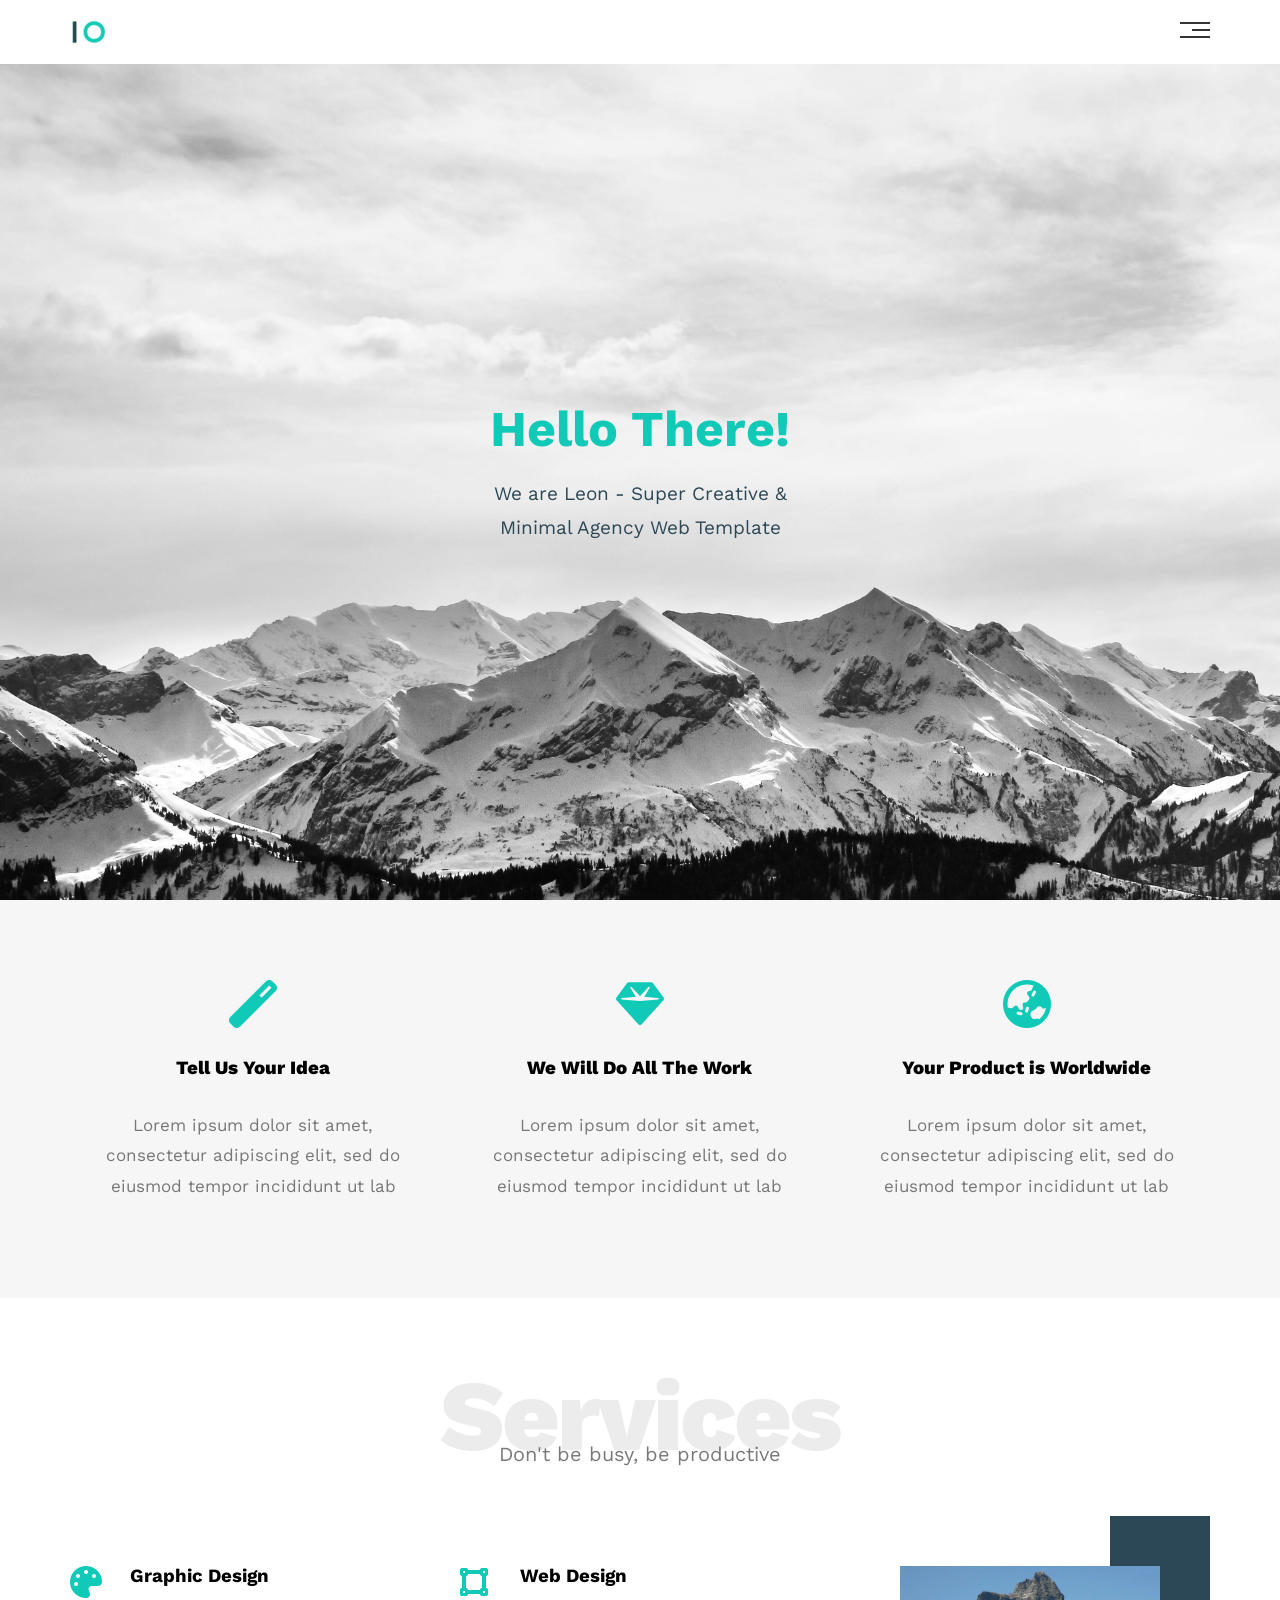
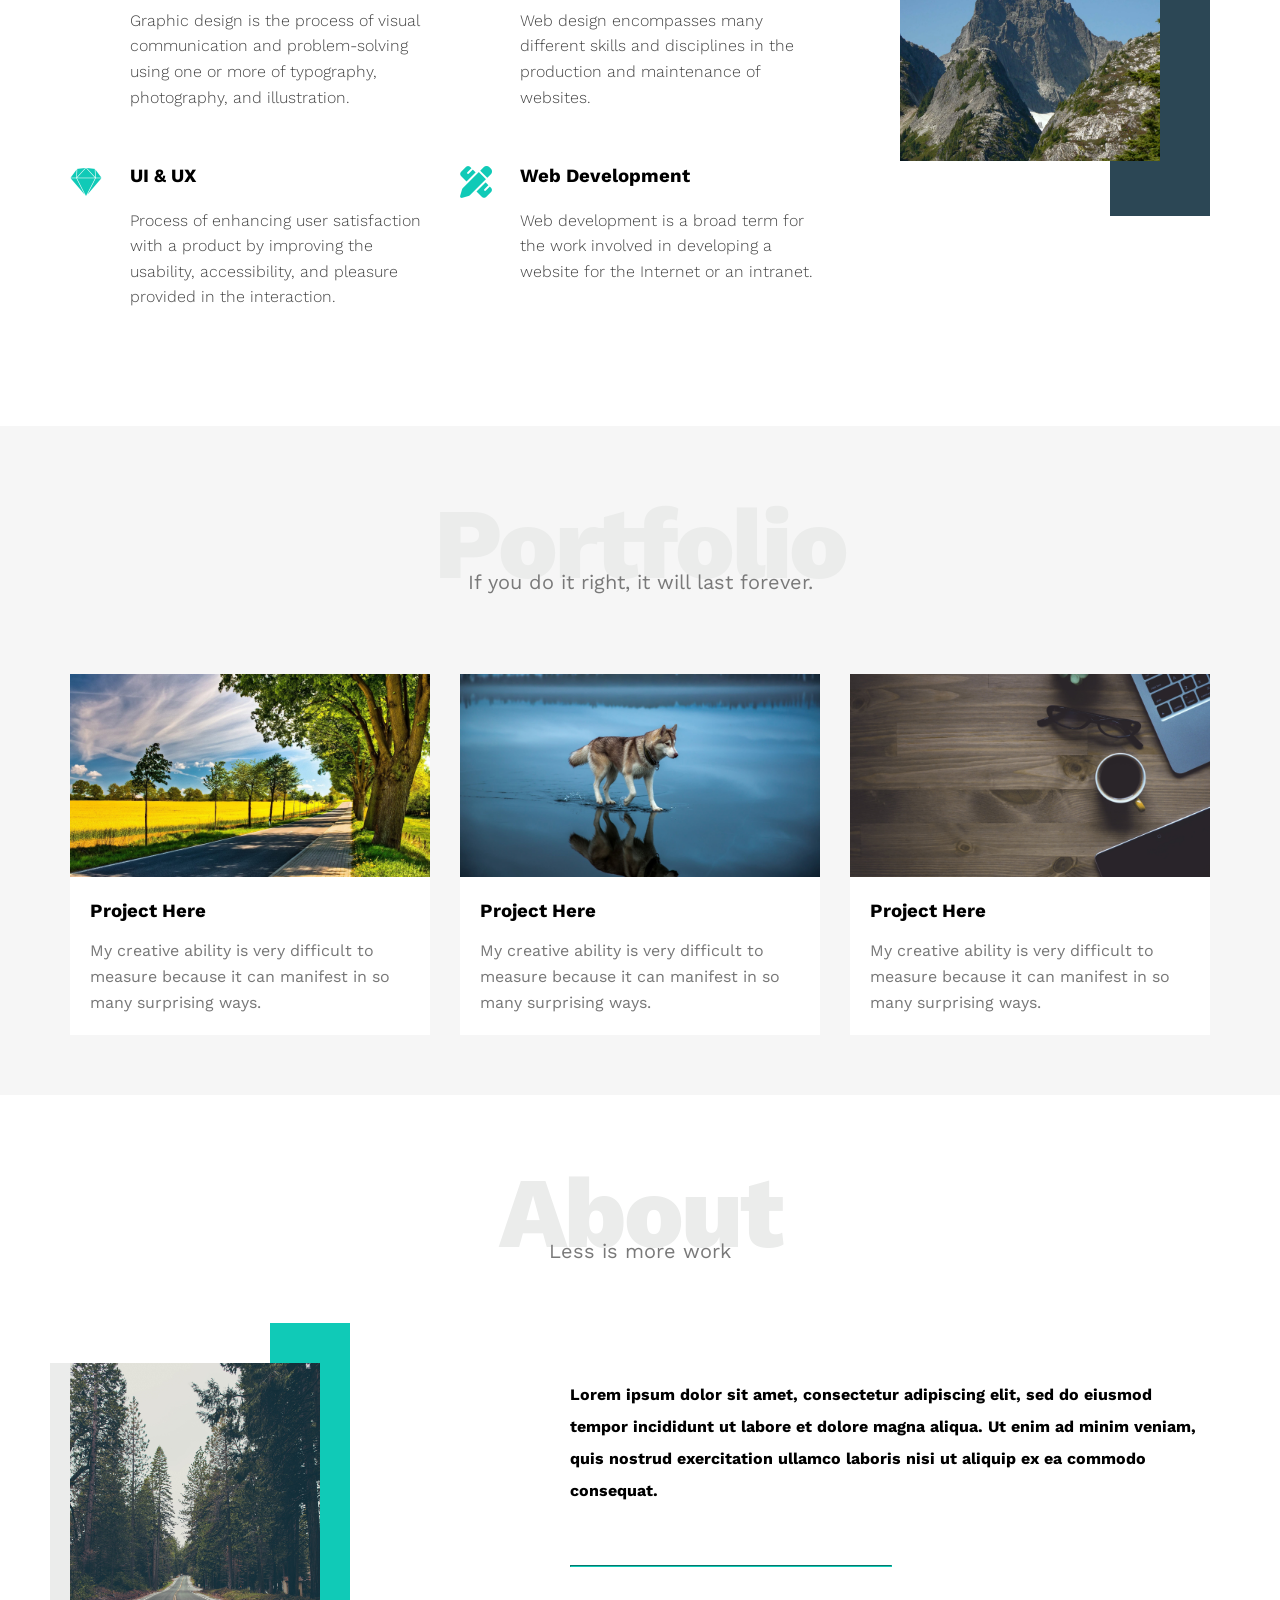
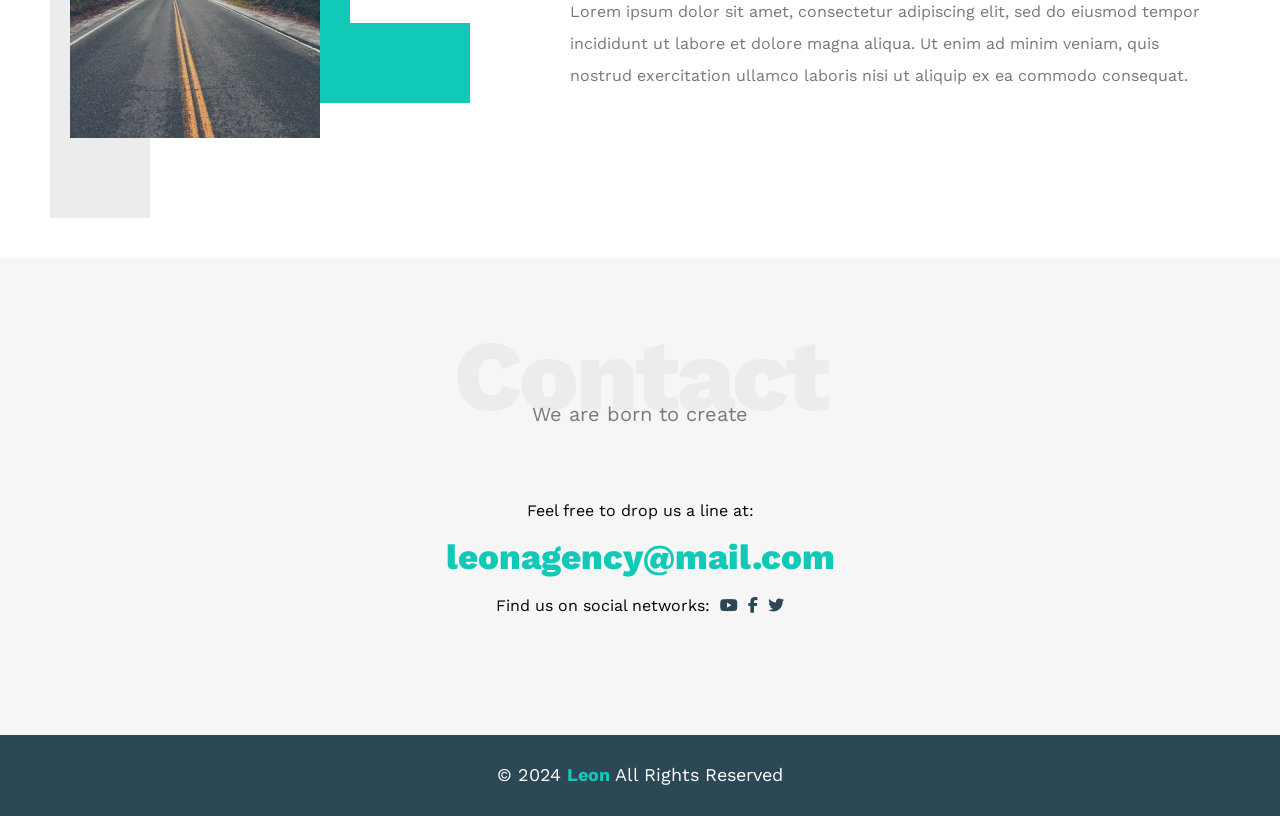
<file: index.html>
<!DOCTYPE html>
<html lang="en">
<head>
    <meta charset="UTF-8">
    <meta name="viewport" content="width=device-width, initial-scale=1.0">

    <title>Document</title>
    <!-- main template css file -->
    <link rel="stylesheet" href="css/leon.css">
    <!-- normalize css -->
    <link rel="stylesheet" href="css/normalize.css">
    <!-- font awesome library -->
    <link rel="stylesheet" href="css/all.min.css">
    <!-- google fonts -->
    <link rel="preconnect" href="https://fonts.googleapis.com">
    <link rel="preconnect" href="https://fonts.gstatic.com" crossorigin>
    <link href="https://fonts.googleapis.com/css2?family=Work+Sans:ital,wght@0,100..900;1,100..900&display=swap" rel="stylesheet">
    <!-- Link to manifest file -->
    <link rel="manifest" href="manifest.json">
</head>
<body>
    <!-- start header -->
    <div class="header">
        <div class="container">
            <img class="logo" src="images/logo.png" alt="">
            <div class="links">
                <span class="icon">
                    <span></span>
                    <span></span>
                    <span></span>
                </span>
                <ul>
                    <li><a href="#services">Services</a></li>
                    <li><a href="#portfolio">Portfolio</a></li>
                    <li><a href="#about">About</a></li>
                    <li><a href="#contact">Contact</a></li>
                </ul>
            </div>
        </div>
    </div>
    <!-- end header -->
    <!-- start landing section -->
    <div class="landing">
        <div class="intro-text">
            <h1>Hello There!</h1>
            <p>We are Leon - Super Creative & Minimal Agency Web Template</p>
        </div>
    </div>
    <!-- end landing section -->
    <!-- start feature -->
    <div class="features" id="features">
        <div class="container">
            <div class="feat">
                <i class="fas fa-magic fa-3x"></i>
                <h3>Tell Us Your Idea</h3>
                <p>Lorem ipsum dolor sit amet, consectetur adipiscing elit, sed do eiusmod tempor incididunt ut lab</p>
            </div>
            <div class="feat">
                <i class="fas fa-gem fa-3x"></i>
                <h3>We Will Do All The Work</h3>
                <p>Lorem ipsum dolor sit amet, consectetur adipiscing elit, sed do eiusmod tempor incididunt ut lab</p>
            </div>
            <div class="feat">
                <i class="fas fa-globe-asia fa-3x"></i>
                <h3>Your Product is Worldwide</h3>
                <p>Lorem ipsum dolor sit amet, consectetur adipiscing elit, sed do eiusmod tempor incididunt ut lab</p>
            </div>
        </div>
    </div>
    <!-- end feature -->
    <!-- start services -->
    <div class="services" id="services">
        <div class="container">
            <h2 class="special-heading">Services</h2>
            <p>Don't be busy, be productive</p>
            <div class="services-content">
                <div class="col">
                    <!-- start service -->
                    <div class="srv">
                        <i class="fas fa-palette fa-2x"></i>
                        <div class="text">
                            <h3>Graphic Design</h3>
                            <p>Graphic design is the process of visual communication and problem-solving using one or more of typography, photography, and illustration.</p>
                        </div>
                    </div>
                    <div class="srv">
                        <i class="fab fa-sketch fa-2x"></i>
                        <div class="text">
                            <h3>UI & UX</h3>
                            <p>Process of enhancing user satisfaction with a product by improving the usability, accessibility, and pleasure provided in the interaction.</p>
                        </div>
                    </div>
                    <!-- end service -->
                </div>
                <div class="col">
                    <!-- start service -->
                    <div class="srv">
                        <i class="fas fa-vector-square fa-2x"></i>
                        <div class="text">
                            <h3>Web Design</h3>
                            <p>Web design encompasses many different skills and disciplines in the production and maintenance of websites.</p>
                        </div>
                    </div>
                    <div class="srv">
                        <i class="fas fa-pencil-ruler fa-2x"></i>
                        <div class="text">
                            <h3>Web Development</h3>
                            <p>Web development is a broad term for the work involved in developing a website for the Internet or an intranet.</p>
                        </div>
                    </div>
                    <!-- end service -->
                </div>
                <div class="col">
                    <div class="image image-column">
                        <img src="images/services.webp" alt="">
                    </div>
                </div>
            </div>
        </div>
    </div>
    <!-- end services -->
    <!-- start portfolio -->
    <div class="portfolio" id="portfolio">
        <div class="container">
            <h2 class="special-heading">Portfolio</h2>
            <p>If you do it right, it will last forever.</p>
            <div class="portfolio-content">
                <div class="card">
                    <img src="images/portfolio-1.jpg" alt="">
                    <div class="info">
                        <h3>Project Here</h3>
                        <p>My creative ability is very difficult to measure because it can manifest in so many surprising ways.</p>
                    </div>
                </div>
                <div class="card">
                    <img src="images/portfolio-2.jpg" alt="">
                    <div class="info">
                        <h3>Project Here</h3>
                        <p>My creative ability is very difficult to measure because it can manifest in so many surprising ways.</p>
                    </div>
                </div>
                <div class="card">
                    <img src="images/portfolio-3.jpg" alt="">
                    <div class="info">
                        <h3>Project Here</h3>
                        <p>My creative ability is very difficult to measure because it can manifest in so many surprising ways.</p>
                    </div>
                </div>
            </div>
        </div>
    </div>
    <!-- end portfolio -->
    <!-- start about -->
    <div class="about" id="about">
        <div class="container">
            <h2 class="special-heading">About</h2>
            <p>Less is more work</p>
            <div class="about-content">
                <div class="image">
                    <img src="images/about.jpg" alt="">
                </div>
                <div class="text">
                    <p>Lorem ipsum dolor sit amet, consectetur adipiscing elit, sed do eiusmod tempor incididunt ut labore et dolore magna aliqua. Ut enim ad minim veniam, quis nostrud exercitation ullamco laboris nisi ut aliquip ex ea commodo consequat.</p>
                    <hr>
                    <p>Lorem ipsum dolor sit amet, consectetur adipiscing elit, sed do eiusmod tempor incididunt ut labore et dolore magna aliqua. Ut enim ad minim veniam, quis nostrud exercitation ullamco laboris nisi ut aliquip ex ea commodo consequat.</p>
                </div>
            </div>
        </div>
    </div>
    <!-- end about -->
    <!-- start Contact -->
    <div class="contact" id="contact">
        <div class="container">
            <h2 class="special-heading">Contact</h2>
            <p>We are born to create</p>
            <div class="info">
                <p class="label">Feel free to drop us a line at:</p>
                <a href="mailto:leonagency@mail.com?subject=Contact" class="link">leonagency@mail.com</a>
                <div class="social">
                    Find us on social networks:
                    <i class="fab fa-youtube"></i>
                    <i class="fab fa-facebook-f"></i>
                    <i class="fab fa-twitter"></i>
                </div>
            </div>
        </div>
    </div>
    <!-- end Contact -->
    <!-- start footer -->
    <div class="footer">
        &copy; 2024 <span>Leon</span> All Rights Reserved  
    </div>
    <!-- end footer -->

    <!-- Register Service Worker -->
    <script>
        if ('serviceWorker' in navigator) {
            window.addEventListener('load', () => {
                navigator.serviceWorker.register('/service-worker.js')
                    .then(registration => {
                        console.log('Service Worker registered with scope:', registration.scope);
                    })
                    .catch(error => {
                        console.error('Service Worker registration failed:', error);
                    });
            });
        }
    </script>
</body>
</html>
</file>
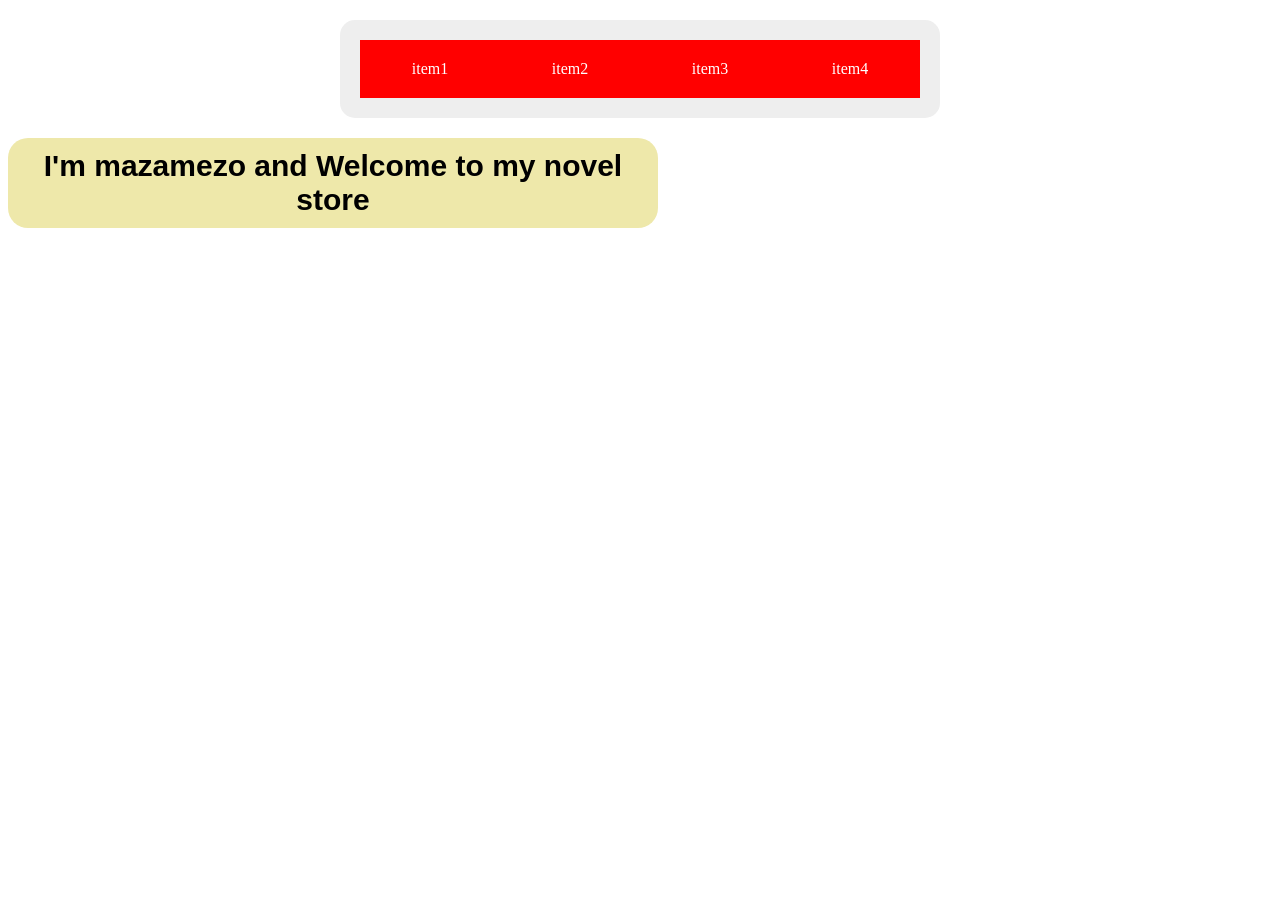
<file: test/index.html>
<!DOCTYPE html>
<html lang="en">
<head>
    <meta charset="UTF-8">
    <meta name="viewport" content="width=device-width, initial-scale=1.0">
    <title>Document</title>
    <link rel="stylesheet" href="style.css">
</head>
<body>
    <div class="flex">
        <div>item1</div>
        <div>item2</div>
        <div>item3</div>
        <div>item4</div>
    </div>
    <div class="box">
        <div class="text">
            <p>I'm mazamezo and Welcome to my novel store</p>
        </div>
    </div>

</body>
</html>
</file>
<file: css/leon.css>
/* start variables */
:root {
    --main-color: #10CAB7;
    --secondary-color: #2c4755;
    --section-padding: 60px;
    --section-background: #f6f6f6;
    --main-duration: 0.3s;
}
/* end variables */

/* start global rules */
* {
    -moz-box-sizing: border-box;
    -webkit-box-sizing: border-box;
    box-sizing: border-box;
    font-family: "Work Sans", sans-serif;
}

.container {
    /* he made it with padding-left and padding-right */
    /* the same with margin */
    padding-inline: 15px;
    margin-inline: auto;
    /* background-color: #aaa; */
}

html {
    scroll-behavior: smooth;
}

/* small */ 
@media (min-width: 768px) {
    .container{
        width: 750px;
    }
} 

/* medium */
@media (min-width: 992px) {
    .container{
        width: 970px;
    }
} 

/* large */
@media (min-width: 1200px) {
    .container{
        width: 1170px;
    }
} 
/* end global rules */
/* start component */
.special-heading {
    color: #ebeceb;
    font-size: 100px;
    text-align: center;
    font-weight: 800;
    letter-spacing: -3px;
    margin: 0;
}

.special-heading + p {
    margin: -30px 0 0 ;
    font-size: 20px;
    text-align: center;
    color: #797979;
}

@media (max-width: 767px) {
    .special-heading {
        font-size: 60px;
    }
    .special-heading + p {
        margin-top: -20px;
    }
}
/* end component */
/* start header */
.header {
    padding: 20px;
}
.header .container {
    display: flex;
    justify-content: space-between;
    align-items: center;
}

.header .logo {
    width: 60px;
}

.header .links {
    position: relative;
}

.header .links:hover .icon span:nth-child(2) {
    width: 100%;
}

.header .links .icon {
    width: 30px;
    display: flex;
    flex-wrap: wrap;
    justify-content: flex-end;
}

.header .links .icon span {
    background-color: #333;
    margin-bottom: 5px;
    height: 2px;
}

.header .links .icon span:first-child {
    width: 100%;
}

.header .links .icon span:nth-child(2) {
    width: 60%;
    transition: var(--main-duration);
}

.header .links .icon span:last-child {
    width: 100%;
}

.header .links ul {
    list-style: none;
    margin: 0;
    padding: 0;
    background-color: var(--section-background);
    position: absolute;
    right: 0;
    min-width: 200px;
    top: calc(100% + 15px);
    display: none;
    z-index: 1;
}

.header .links ul::before {
    content: "";
    border-width: 10px;
    border-style: solid;
    border-color: transparent transparent var(--section-background) transparent;
    position: absolute;
    right: 5px;
    top: -20px;
}

.header .links:hover ul {
    display: block;
}

.header .links ul li a {
    display: block;
    padding: 15px;
    text-decoration: none;
    color: #333;
    transition: var(--main-duration);
}

.header .links ul li a:hover {
    padding-left: 25px;
}

.header .links ul li:not(:last-child) a {
    border-bottom: 1px solid #ddd;
}
/* end header */
/* start landing section */
/* LADNING SECTION MADE BY ME FOR ANY MISTACKES */
.landing {
    height: calc(100svh - 64px);
    background-image: url(../images/landing.jpg);
    background-size: cover;
    position: relative;
}

.landing .intro-text {
    position: absolute;
    left: 50%;
    top: 50%;
    transform: translate(-50%, -50%);
    text-align: center;
    width: 320px;
    max-width: 100%;
}

.landing .intro-text h1 {
    color: var(--main-color);
    font-weight: bold;
    font-size: 50px;
    margin: 0;

}

.landing .intro-text p {  
    color: #2C4755;
    font-size: 19px;
    line-height: 1.8;
    /* word-spacing: 1px; */
}
/* end landing section */

/* start features */
.features {
    padding-top: var(--section-padding);
    padding-bottom: var(--section-padding);
    background-color: var(--section-background);
}

.features .container {
    display: grid;
    grid-template-columns: repeat(auto-fill, minmax(300px, 1fr));
    gap: 20px;
}

.features .feat {
    padding: 20px;
    text-align: center;
}

.features .feat i {
    color: var(--main-color);

}

.features .feat h3 {
    font-weight: 800;
    margin: 30px 0;
}

.features .feat p {
    line-height: 1.8;
    color: #777;
    font-size: 17px;
}
/* end features */
/* start services */
.services {
    padding-top: var(--section-padding);
    padding-bottom: var(--section-padding);
}

.services .services-content {
    display: grid;
    grid-template-columns: repeat(auto-fill, minmax(300px, 1fr));
    gap: 30px;
    margin-top: 100px;
}

.services .services-content .srv {
    display: flex;
    margin-bottom: 40px;
}

@media (max-width: 767px) {
    .services .services-content .srv {
        flex-direction: column;
        text-align: center;
    }
}

.services .services-content .srv i {
    color: var(--main-color);
    flex-basis: 60px;
}

.services .services-content .srv .text {
    flex: 1;
}

.services .services-content .srv .text h3 {
    margin:  0 0 20px;
}

.services .services-content .srv .text p {
    color: #444;
    font-weight: 300;
    line-height: 1.6;
}

.services .services-content .image {
    text-align: center;
    position: relative;
}

.services .services-content .image::before {
    content: "";
    position: absolute;
    right: 0;
    top: -50px;
    background-color: var(--secondary-color);
    height: calc(100% + 100px);
    width: 100px;
    z-index: -1;
}

.services .services-content .image img {
    width: 260px;
}

@media (max-width:1199px) {
    .image-column {
        display: none;
    }
}
/* end services */
/* start portfolio */
.portfolio {
    padding-top: var(--section-padding);
    padding-bottom: var(--section-padding);
    background-color: var(--section-background);
}

.portfolio .portfolio-content {
    display: grid;
    grid-template-columns: repeat(auto-fill, minmax(300px, 1fr));
    grid-gap: 30px;
    margin-top: 80px;
}

.portfolio .portfolio-content .card {
    background-color: white;

}

.portfolio .portfolio-content .card img {
    max-width: 100%;
}

.portfolio .portfolio-content .card .info {
    padding: 20px;
}
.portfolio .portfolio-content .card .info h3 {
    margin: 0;
}
.portfolio .portfolio-content .card .info p {
    color: #777;
    line-height: 1.6;
    margin-bottom: 0;
}
/* end portfolio */
/* start about */
.about {
    padding-top: var(--section-padding);
    padding-bottom: calc(var(--section-padding) + 60px);
}

.about .about-content {
    margin-top: 100px;
    display: flex;
    flex-wrap: wrap;
    justify-content: space-between;
}

@media (max-width: 991px) {
    .about .about-content {
        flex-direction: column;
        text-align: center;
    }
}

.about .about-content .image {
    position: relative;
    width: 250px;
    height: 375px;
    background-color: #10CAB7;
}

@media (max-width: 991px) {
    .about .about-content .image {
        margin: 0 auto 60px;
    }
}

.about .about-content .image::before {
    content: "";
    position: absolute;
    background-color: #ebeceb;
    width: 100px;
    height: calc(100% + 80px);
    top: -40;
    left: -20px;
    z-index: -1;
}

.about .about-content .image::after {
    content: '';
    position: absolute;
    width: 120px;
    height: 300px;
    border-left: 80px solid var(--main-color);
    border-bottom: 80px solid var(--main-color);
    z-index: -1;
    right: -150px;
    top: -40px;
}

@media (max-width: 991px) {
    .about .about-content .image::before,
    .about .about-content .image::after {
        display: none;
    }
}

.about .about-content .image img {
    max-width: 100%;
}

.about .about-content .text {
    flex-basis: calc(100% - 500px);
}

.about .about-content .text p:first-of-type {
    font-weight: bold;
    line-height: 2;
    margin-bottom: 50px;
}
.about .about-content .text hr {
    width: 50%;
    display: inline-block;
    border-color: var(--main-color) ;
}
.about .about-content .text p:last-of-type {
    line-height: 2;
    color: #777;
}
/* end about */
/* start contact */
.contact {
    padding-top: var(--section-padding);
    padding-bottom: var(--section-padding);
    background-color: var(--section-background);
}

.contact .info {
    padding-top: var(--section-padding);
    padding-bottom: var(--section-padding);
    text-align: center;
}

.contact .info .lable {
    font-size: 35px;
    font-weight: 800;
    color: var(--secondary-color);
    letter-spacing: -2px;
    margin-bottom: 15px;
}

.contact .info .link {
    display: block;
    font-size: 35px;
    font-weight: 800;
    color: var(--main-color);
    text-decoration: none;
}

.contact .info .social {
    display: flex;
    justify-content: center;
    margin-top: 20px;
    font-size: 16px;
}

.contact .info .social i {
    margin-left: 10px;
    color: var(--secondary-color);
}

@media (max-width: 767px) {
    .contact .info .lable,
    .contact .info .link {
        font-style: 25px;
    }
}
/* end contact */
/* start footer */
.footer {
    background-color: var(--secondary-color);
    color: white;
    padding: 30px 10px;
    text-align: center;
    font-size: 18px;
}

.footer span {
    font-weight: bold;
    color: var(--main-color);
}
/* end footer */
</file>
<file: test/style.css>
* {
    box-sizing: border-box;
}

.flex {
    background-color: #eee;
    width: 600px;
    padding: 20px;
    margin: 20px auto;
    display: flex;
    flex-direction: row;
    border-radius: 15px;
}

.flex div {
    background-color: #f00;
    color: white;
    width: 25%;
    text-align: center;
    padding: 20px;
}

    .text{
        font-size: 30px;
        font-family: sans-serif;
        font-weight: 900;
        text-align: center;

    }

.box {
    background-color: palegoldenrod;
    height: 90px;
    width: 650px;
    display: flex;
    align-items: center ;
    justify-content: center;    
    border-radius: 20px;
}
</file>
